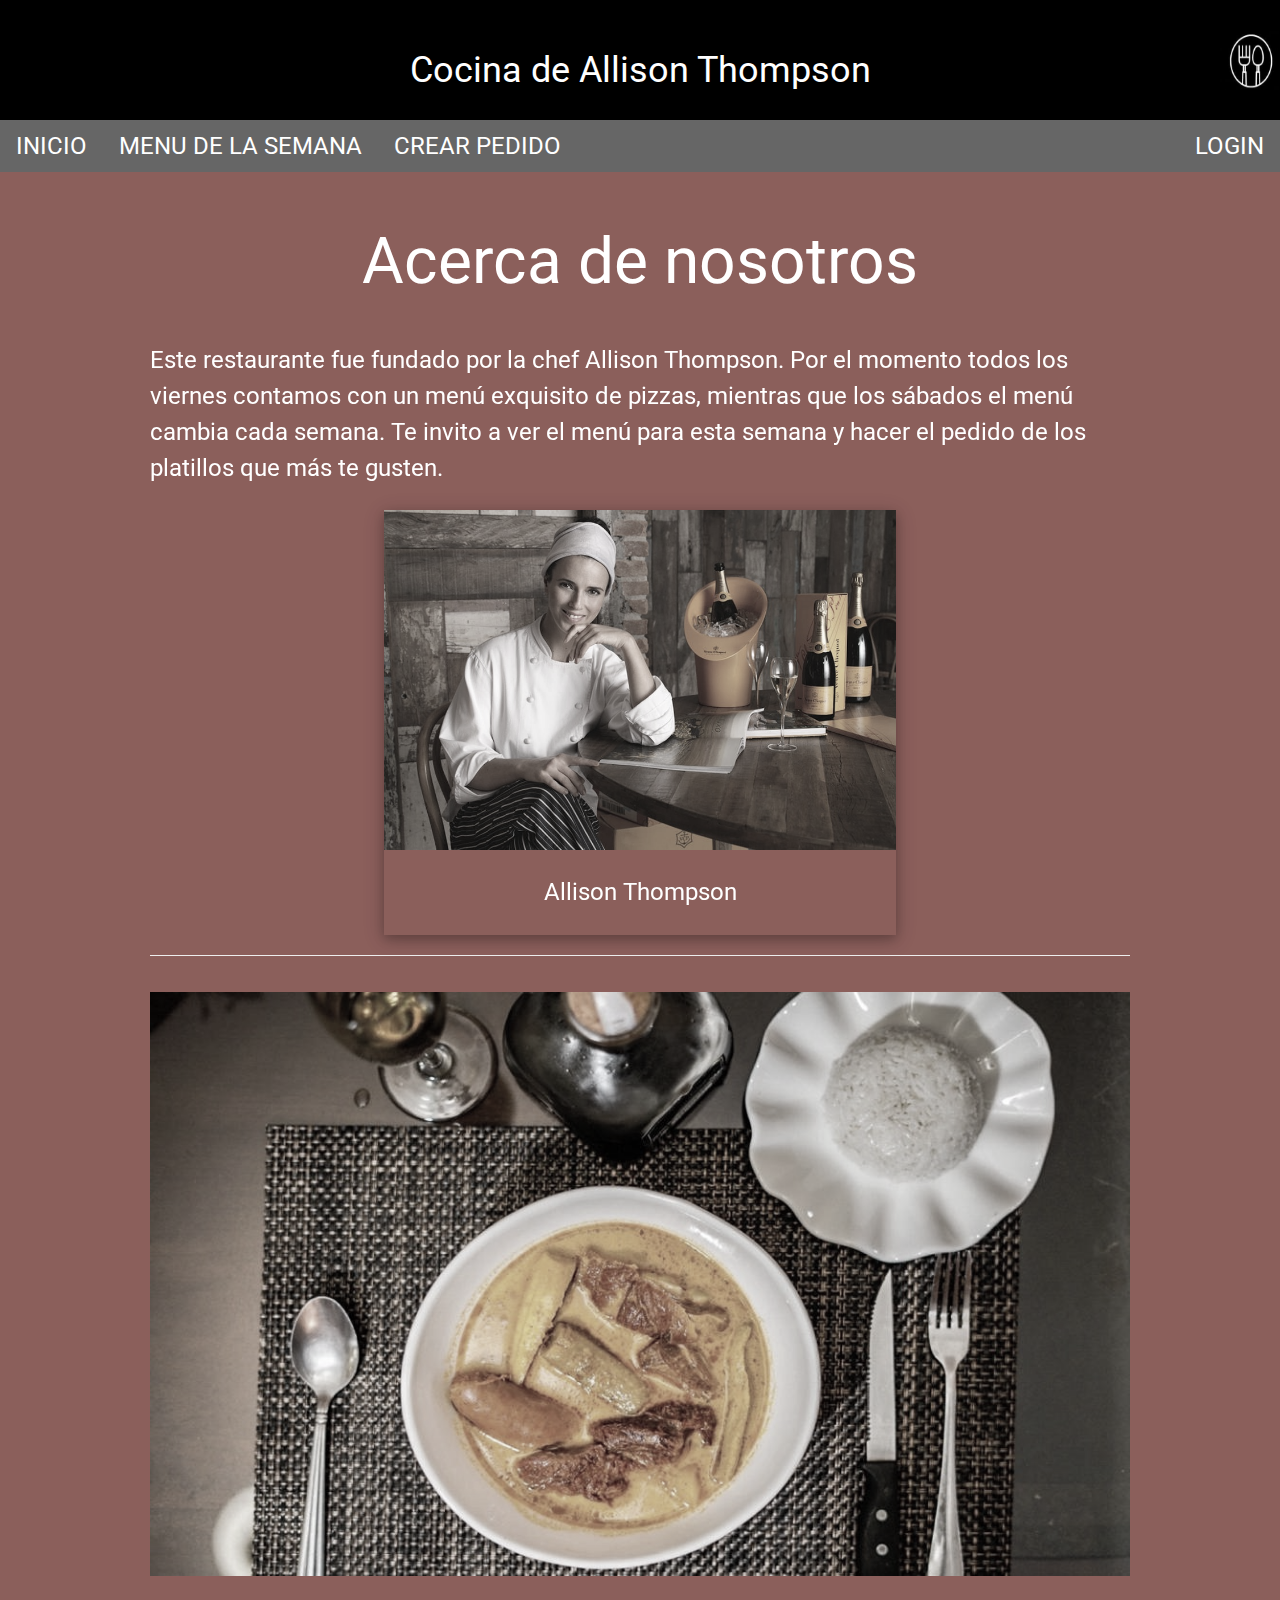
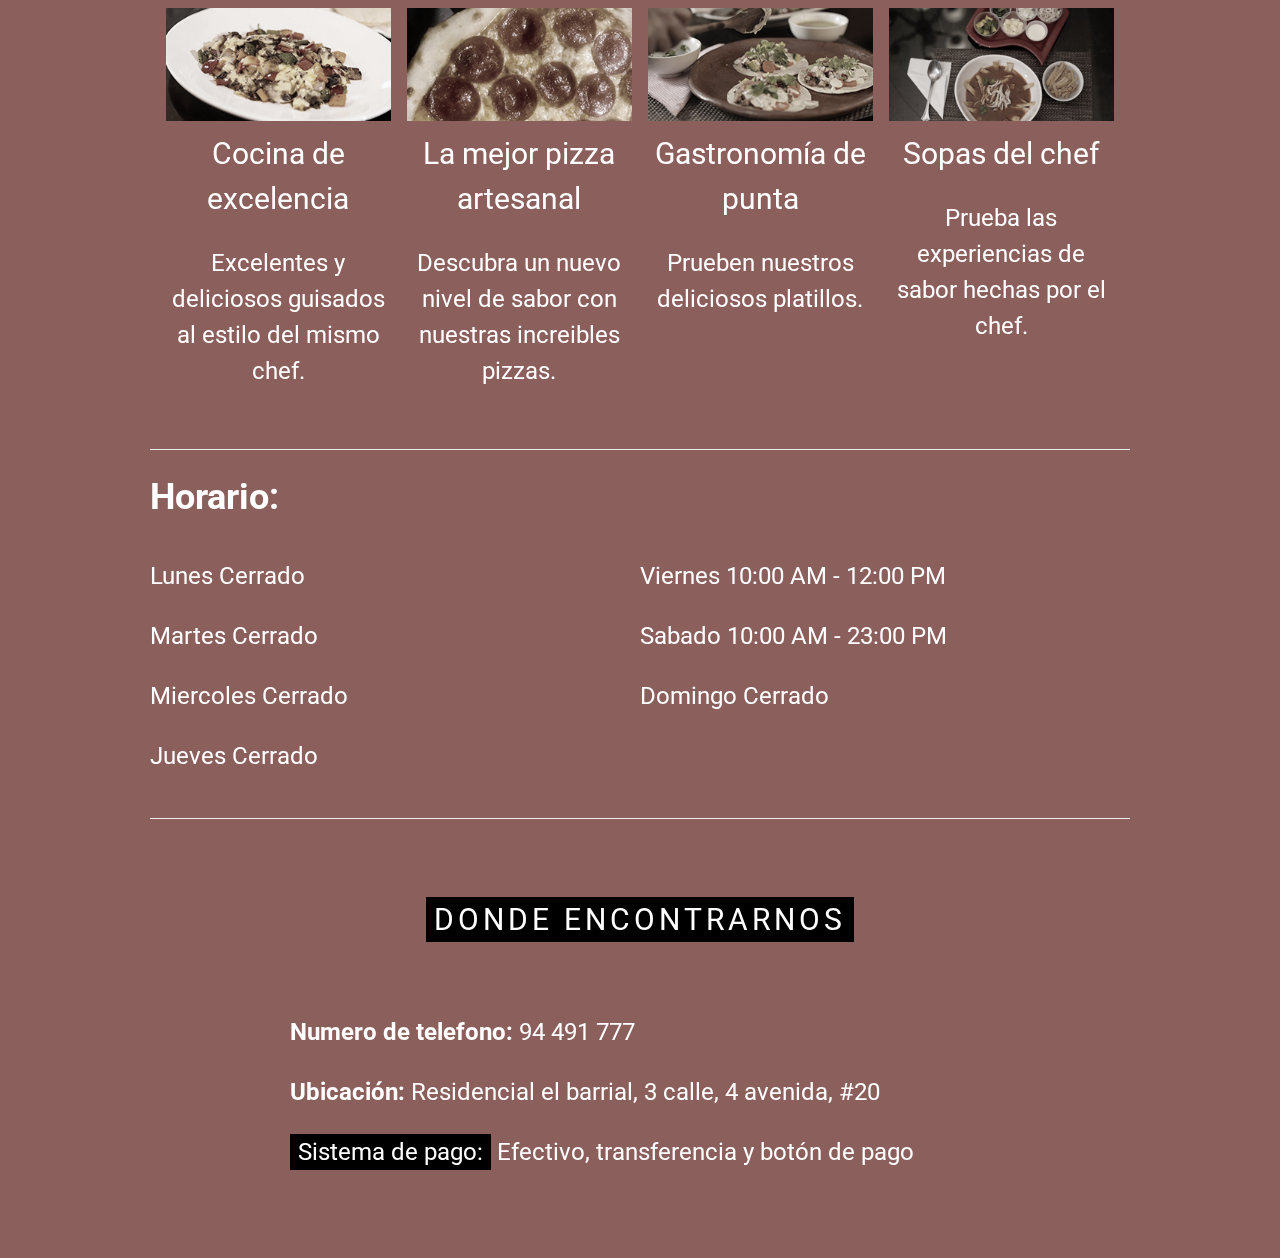
<file: index.html>
<html lang="es">
<head>
    <meta charset="UTF-8">
    <meta name="viewport" content="width=device-width, initial-scale=1">
    <style>
        @import url('https://fonts.googleapis.com/css2?family=Roboto:wght@100&display=swap');
    </style>
    <link rel="stylesheet" href="styles/style.css">
    <link rel="stylesheet" href="styles/general.css">
    <title>Inicio</title>
</head>
<body>
    <header class="w3-display-container w3-black w3-teal w3-responsive" style="height: 120px;">
        <h1 class="w3-display-middle">Cocina de Allison Thompson</h1>
        <img class="w3-display-right" src="img/logo.png" alt="logo" width="60" height="60">
    </header>
    <nav class="w3-bar w3-xlarge w3-black w3-opacity w3-hover-opacity-off w3-top" id="myNavbar">
        <a href="index.html" class="w3-bar-item w3-button w3-mobile">INICIO</a>
        <a href="menu_semana.html" class="w3-bar-item w3-button w3-mobile">MENU DE LA SEMANA</a>
        <a href="crear_pedido.html" class="w3-bar-item w3-button w3-mobile">CREAR PEDIDO</a>
        <a href="php/login.php" class="w3-bar-item w3-button w3-mobile w3-right">LOGIN</a>
    </nav>
    <main>
        <div class="w3-container w3-padding-32 w3-red w3-grayscale w3-xlarge" id="about">
            <div class="w3-content">
                <h1 class="w3-center w3-jumbo w3-animate-opacity" style="margin-bottom:32px">Acerca de nosotros</h1>
                <p class="w3-animate-opacity">Este restaurante fue fundado por la chef Allison Thompson. 
                    Por el momento todos los viernes contamos con un menú exquisito de pizzas, 
                    mientras que los sábados el menú cambia cada semana. Te invito a ver el menú para esta semana y hacer el pedido 
                    de los platillos que más te gusten.</p>
                    <div class="card w3-animate-opacity" style="width: 100%;">
                        <div class="w3-card-4" style="width: 40vw; left: 50%; transform: translateX(-50%); position: relative;">
                            <img src="img/chef.jpg" style="width: 40vw;" alt="Alps">
                            <div class="w3-container w3-center">
                                <p>Allison Thompson</p>
                            </div>
                        </div> 
                    </div>
                <hr>
                <img src="img/PlatilloInicio.jpg" style="width:100%" class="w3-margin-top w3-margin-bottom w3-animate-opacity" alt="Restaurant">
                
                <div class="w3-row-padding w3-padding-16 w3-center w3-animate-opacity" id="food">
                    <div class="w3-quarter">
                      <img src="img/Comida1.jpg" alt="Sandwich" style="width:100%">
                      <h2>Cocina de excelencia</h2>
                      <p>Excelentes y deliciosos guisados al estilo del mismo chef.</p>
                    </div>
                    <div class="w3-quarter">
                      <img src="img/Comida2.jpg" alt="Steak" style="width:100%">
                      <h2>La mejor pizza artesanal</h2>
                      <p>Descubra un nuevo nivel de sabor con nuestras increibles pizzas.</p>
                    </div>
                    <div class="w3-quarter">
                      <img src="img/Comida3.jpg" alt="Cherries" style="width:100%">
                      <h2>Gastronomía de punta</h2>
                      <p>Prueben nuestros deliciosos platillos.</p>
                    </div>
                    <div class="w3-quarter">
                      <img src="img/Comida4.jpg" alt="Pasta and Wine" style="width:100%">
                      <h2>Sopas del chef</h2>
                      <p>Prueba las experiencias de sabor hechas por el chef.</p>
                    </div>
                </div>

                <hr>
                
                <h1><b>Horario:</b></h1>
                <div class="w3-row">
                    <div class="w3-col s6">
                    <p>Lunes Cerrado</p>
                    <p>Martes Cerrado</p>
                    <p>Miercoles Cerrado</p>
                    <p>Jueves Cerrado</p>
                    </div>
                    <div class="w3-col s6">
                    <p>Viernes 10:00 AM - 12:00 PM</p>
                    <p>Sabado 10:00 AM - 23:00 PM</p>
                    <p>Domingo Cerrado</p>
                    </div>
                </div>
                
                <hr>

                <!-- Contact/Area Container -->
                <div class="w3-container" id="where" style="padding-bottom:32px;">
                    <div class="w3-content" style="max-width:700px">
                    <h2 class="w3-center w3-padding-48"><span class="w3-tag w3-wide">DONDE ENCONTRARNOS</span></h2>
                    <p><strong>Numero de telefono:</strong> 94 491 777</p>
                    <p><strong>Ubicación:</strong> Residencial el barrial, 3 calle, 4 avenida, #20</p>
                    <p><span class="w3-tag">Sistema de pago:</span> Efectivo, transferencia y botón de pago</p>
                    </div>
                </div>

            </div>
        </div>
    </main>
    <footer class="w3-container w3-teal w3-black w3-center">
        <a href="https://www.facebook.com/La-Cocina-de-Allison-Thompson-102969278285943" class="fa fa-facebook w3-xxxlarge w3-padding-16"></a>
    </footer>
</body>
</html>
</file>
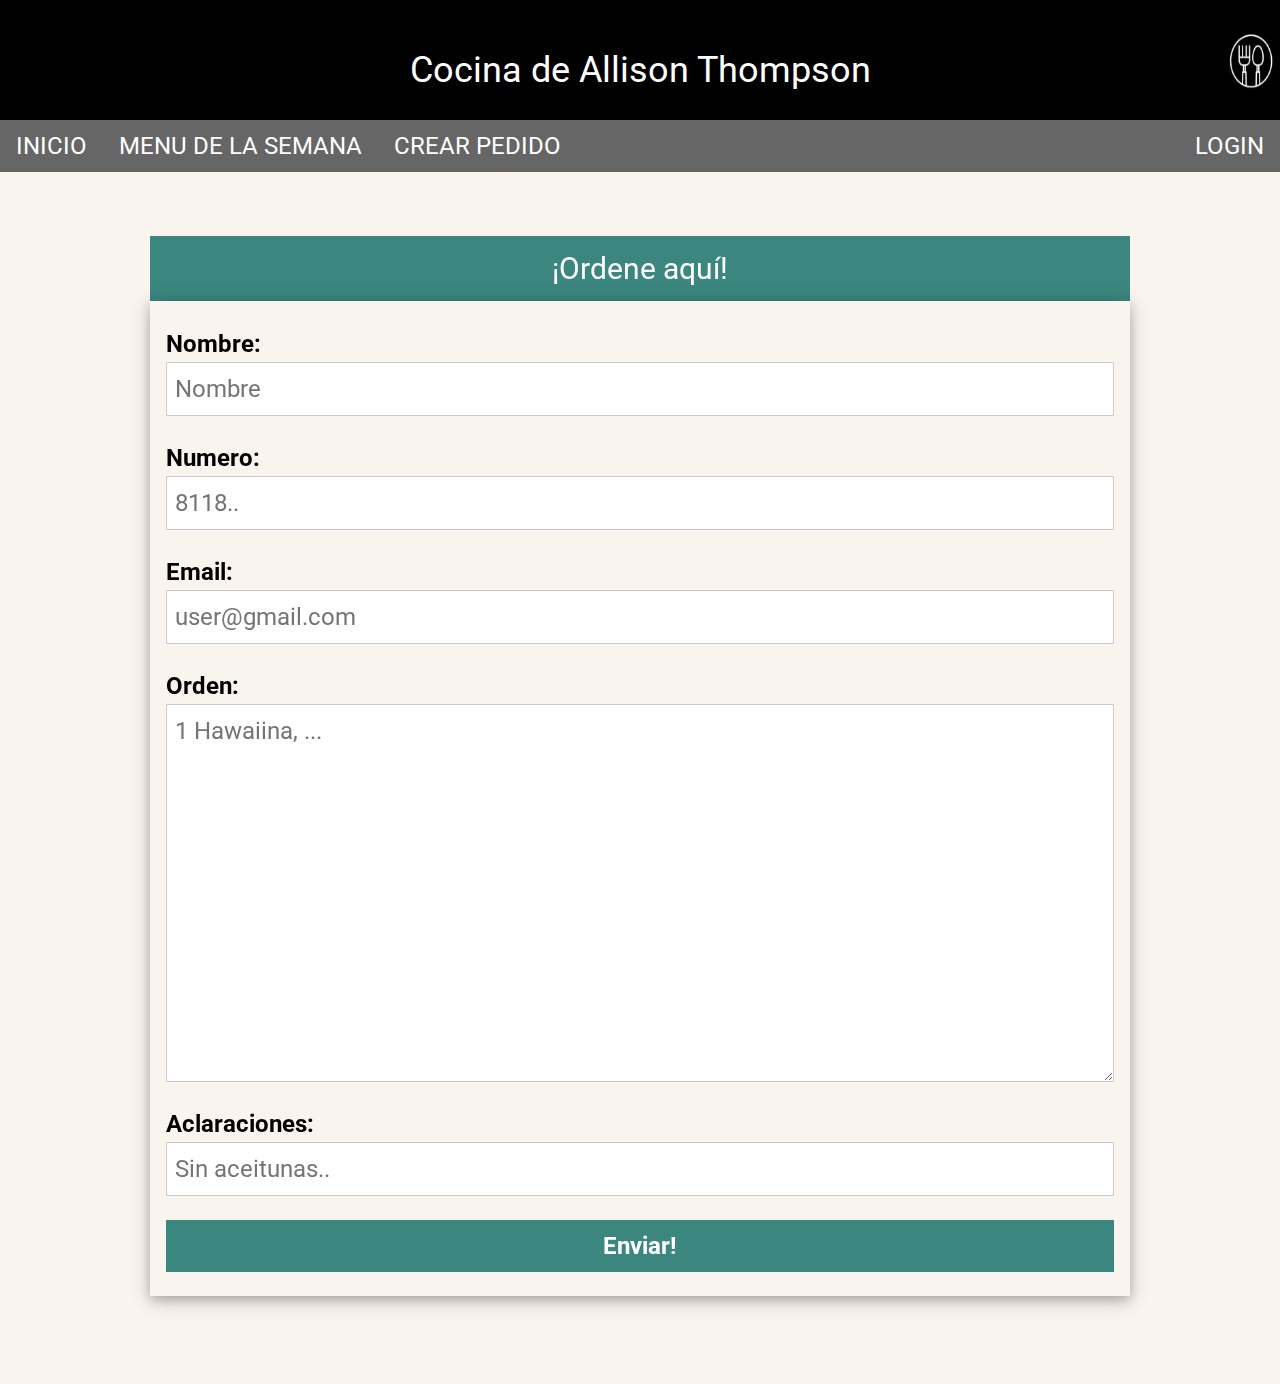
<file: crear_pedido.html>
<html lang="es">
<head>
    <meta charset="UTF-8">
    <meta name="viewport" content="width=device-width, initial-scale=1">
    <style>
        @import url('https://fonts.googleapis.com/css2?family=Roboto:wght@100&display=swap');
    </style>
    <link rel="stylesheet" href="styles/style.css">
    <link rel="stylesheet" href="styles/general.css">
    <script src="https://ajax.googleapis.com/ajax/libs/jquery/3.5.1/jquery.min.js"></script>
    <script src="javascript/CrearPedido.js"></script>
    <title>Crear Pedido</title>
</head>
<body>
    <header class="w3-display-container w3-black w3-teal w3-responsive" style="height: 120px;">
        <h1 class="w3-display-middle">Cocina de Allison Thompson</h1>
        <img class="w3-display-right" src="img/logo.png" alt="logo" width="60" height="60">
    </header>
    <nav class="w3-bar w3-xlarge w3-black w3-opacity w3-hover-opacity-off w3-top" id="myNavbar">
        <a href="index.html" class="w3-bar-item w3-button w3-mobile">INICIO</a>
        <a href="menu_semana.html" class="w3-bar-item w3-button w3-mobile">MENU DE LA SEMANA</a>
        <a href="crear_pedido.html" class="w3-bar-item w3-button w3-mobile">CREAR PEDIDO</a>
        <a href="php/login.php" class="w3-bar-item w3-button w3-mobile w3-right">LOGIN</a>
    </nav>
    <main>
        <div class="w3-container w3-padding-64 w3-sand w3-grayscale-min w3-xlarge">
        <div class="w3-content">
            <div class="w3-container w3-teal w3-center" >
                <h2>¡Ordene aquí!</h2>
            </div>
            <form name="crearPedido" id="crearPedido" class="w3-container w3-card-4">
                <p>
                    <label for="Nombre"> <strong>Nombre:</strong> </label>
                    <input class="w3-input w3-border" type="text" id="Nombre" placeholder="Nombre" required name="Nombre">
                </p>
                <p>
                    <label for="Numero"> <strong>Numero:</strong> </label>
                    <input class="w3-input w3-border" type="number" id="Numero" placeholder="8118.." required name="Numero">
                </p>
                <p>
                    <label for="Email"> <strong>Email:</strong> </label>
                    <input class="w3-input w3-border" type="email" id="Email" placeholder="user@gmail.com" required name="Email">
                </p>
                <p>
                    <label for="Orden"> <strong>Orden:</strong> </label>
                    <textarea class="w3-input w3-border" name="Orden" id="Orden" placeholder="1 Hawaiina, ..." required cols="30" rows="10"></textarea>
                </p>
                <p>
                    <label for="Aclaraciones"> <strong>Aclaraciones:</strong> </label>
                    <input class="w3-input w3-border " type="text" id="Aclaraciones" placeholder="Sin aceitunas.." required name="Aclaraciones">
                </p>

                <p>
                    <button type="button" id="boton" class="w3-btn w3-padding w3-teal w3-block"> <strong>Enviar!</strong></button>
                </p>
            </form>
        </div>
        </div>
    </main>
    <footer class="w3-container w3-teal w3-black w3-center">
        <a href="https://www.facebook.com/La-Cocina-de-Allison-Thompson-102969278285943" class="fa fa-facebook w3-xxxlarge w3-padding-16"></a>
    </footer>
</body>
</html>
</file>
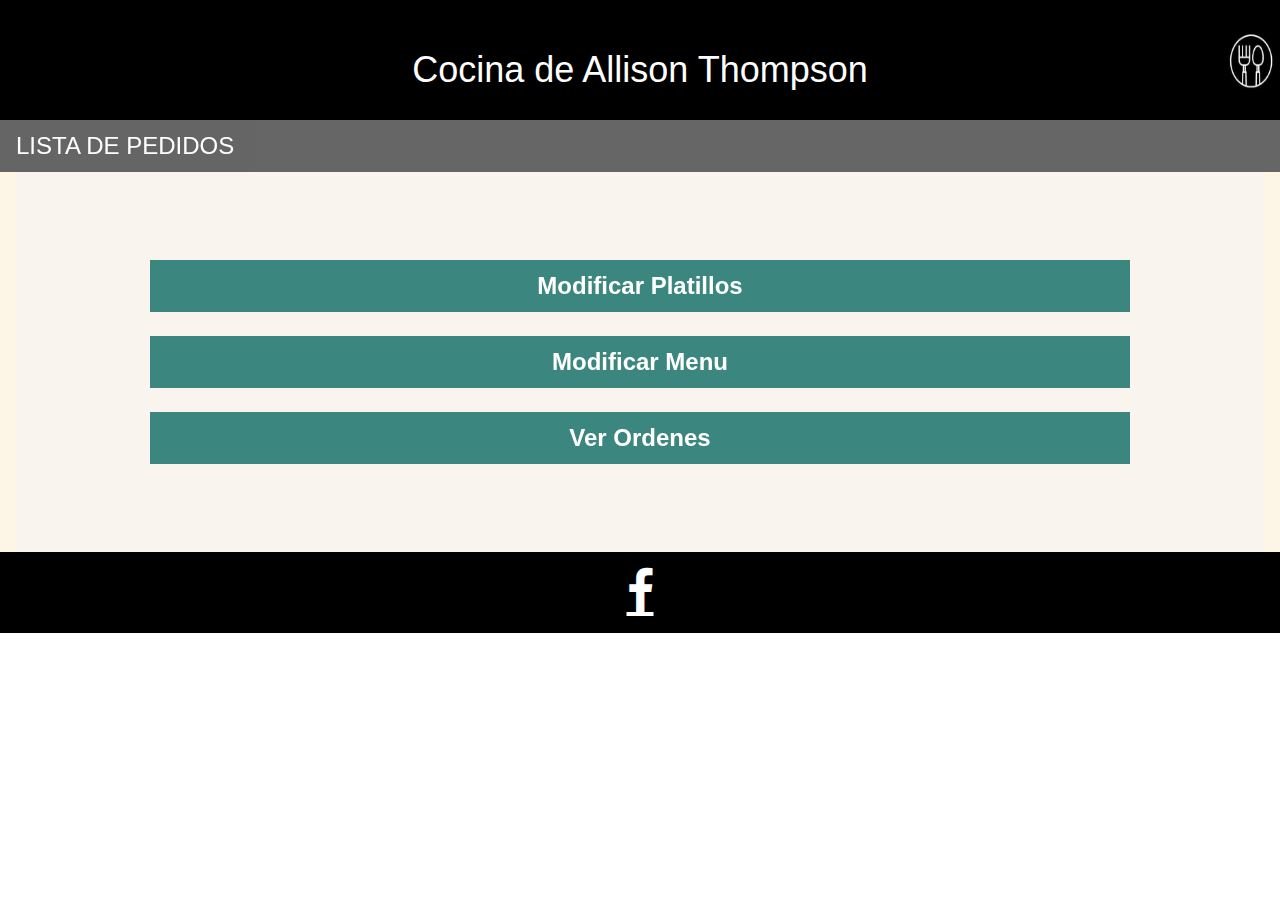
<file: portal-home.html>
<html lang="es">
<head>
    <meta charset="UTF-8">
    <meta name="viewport" content="width=device-width, initial-scale=1">
    <link rel="stylesheet" href="https://cdnjs.cloudflare.com/ajax/libs/font-awesome/4.7.0/css/font-awesome.min.css">
    <link rel="stylesheet" href="https://fonts.googleapis.com/css?family=Amatic+SC">
    <link rel="stylesheet" href="styles/style.css">
    <link rel="stylesheet" href="styles/general.css">
    <link rel="stylesheet" href="styles/menu.css">
    <script src="https://ajax.googleapis.com/ajax/libs/jquery/3.5.1/jquery.min.js"></script>
    <title>Portal: Menu de la Semana</title>
</head>
<body>
    <header class="w3-display-container w3-black w3-teal w3-responsive" style="height: 120px;">
        <h1 class="w3-display-middle">Cocina de Allison Thompson</h1>
        <img class="w3-display-right" src="img/logo.png" alt="logo" width="60" height="60">
    </header>
    <nav class="w3-bar w3-xlarge w3-black w3-opacity w3-hover-opacity-off w3-top" id="myNavbar">
        <a href="lista_pedidos.html" class="w3-bar-item w3-button w3-mobile">LISTA DE PEDIDOS</a>
    </nav>
    <main class="w3-container w3-sand">
        <div class="w3-container w3-padding-64 w3-sand w3-grayscale-min w3-xlarge">
            <div class="w3-content">
                <p><a class="w3-btn w3-padding w3-teal w3-block" href="modificar_platillos.php"> <strong>Modificar Platillos</strong></a></p>
                <p><a class="w3-btn w3-padding w3-teal w3-block"> <strong>Modificar Menu</strong></a></p>
                <p><a class="w3-btn w3-padding w3-teal w3-block" href="lista_pedidos.html"> <strong>Ver Ordenes</strong></a></p>
            </div>
        </div>
    </main>
    <footer class="w3-container w3-teal w3-black w3-center">
        <a href="https://www.facebook.com/La-Cocina-de-Allison-Thompson-102969278285943" class="fa fa-facebook w3-xxxlarge w3-padding-16"></a>
    </footer>
</body>
</html>
</file>
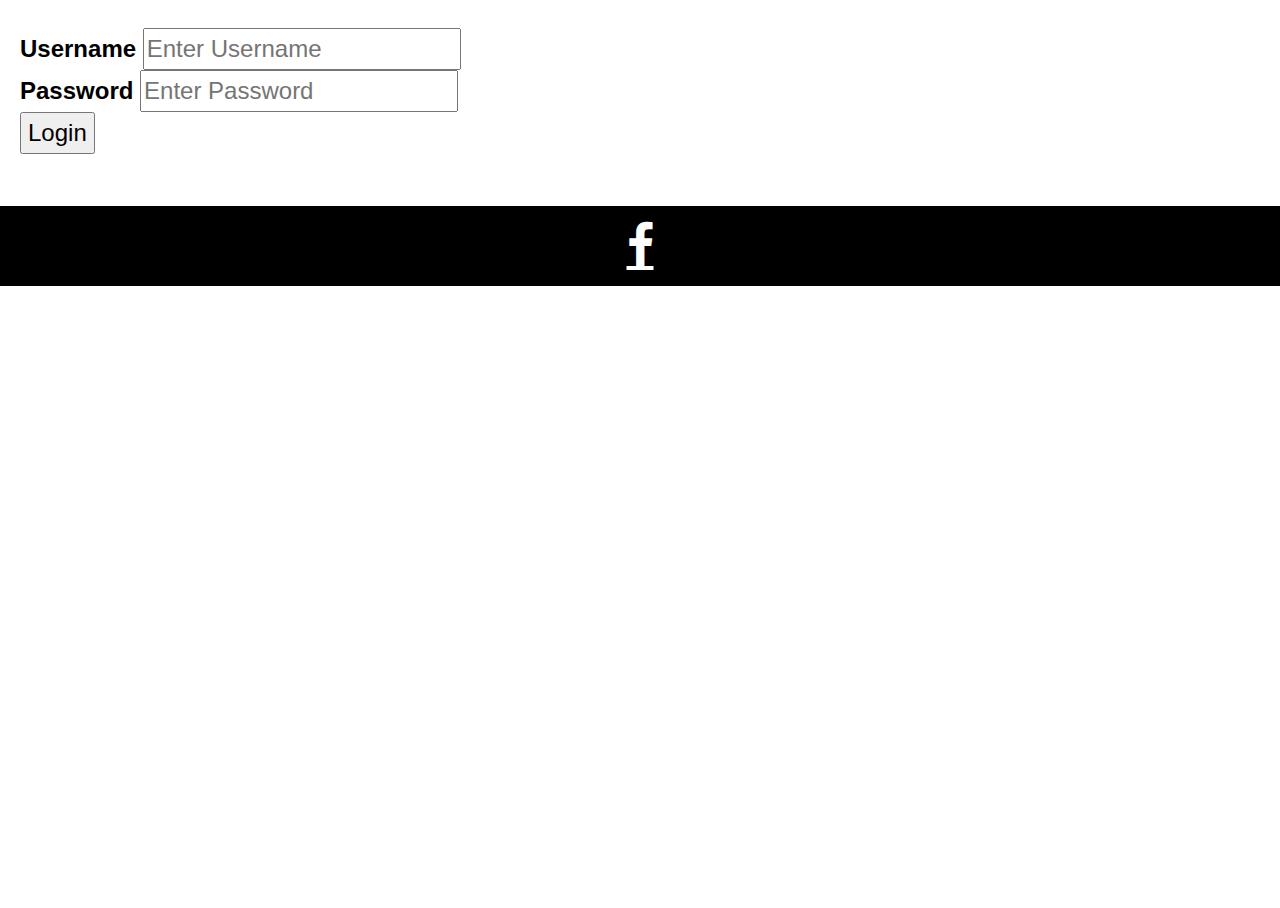
<file: portal.html>
<html lang="es">
<head>
    <meta charset="UTF-8">
    <meta name="viewport" content="width=device-width, initial-scale=1">
    <link rel="stylesheet" href="https://cdnjs.cloudflare.com/ajax/libs/font-awesome/4.7.0/css/font-awesome.min.css">
    <link rel="stylesheet" href="https://fonts.googleapis.com/css?family=Amatic+SC">
    <link rel="stylesheet" href="styles/style.css">
    <link rel="stylesheet" href="styles/general.css">
    <script src="javascript/ListaPedidos.js"></script>
    <title>Lista de Pedidos</title>
</head>
<body>
    <main>
        <div class="login-form">
            <form action="portal-home.html" method="post">
                <div class="container">
                <label for="uname"><b>Username</b></label>
                <input type="text" placeholder="Enter Username" name="uname" required>
                <br>
                <label for="psw"><b>Password</b></label>
                <input type="password" placeholder="Enter Password" name="psw" required>
                <br>
                <button type="submit">Login</button>
                </div>
            </form> 
        </div>
    </main>
    <footer class="w3-container w3-teal w3-black w3-center">
        <a href="https://www.facebook.com/La-Cocina-de-Allison-Thompson-102969278285943" class="fa fa-facebook w3-xxxlarge w3-padding-16"></a>
    </footer>
</body>
</html>
</file>
<file: styles/general.css>
body, html {
    height: 100%;
}

body,h1,h2,h3,h4,h5,h6 {
    font-family: 'Roboto', sans-serif;
}

#myNavbar {
    position: -webkit-sticky;
    position: sticky;
}

.login-form {
    width: 100%;
    padding: 20px;
    margin: 8px 0;
    box-sizing: border-box;
    font-size: 24px
}

.boton_crear {
   background-color : #31B0D5;
   color: white;
   padding: 10px 20px;
   border-radius: 4px;
   border-color: #46b8da;
 }
  
#boton_crear {
position: fixed;
bottom: -4px;
right: 10px;
font-family: 'Roboto', sans-serif;
font-size: 16px
}

/* The popup form - hidden by default */
.form-popup {
display: none;
position: fixed;
bottom: 0;
right: 15px;
border: 3px solid #f1f1f1;
z-index: 9;
}
  
/* Add styles to the form container */
.form-container {
max-width: 300px;
padding: 10px;
background-color: white;

font-family: 'Roboto', sans-serif;
font-size: 12px
}

/* Full-width input fields */
.form-container input[type=text], .form-container input[type=password] {
width: 100%;
padding: 15px;
margin: 5px 0 22px 0;
border: none;
background: #f1f1f1;
}

/* When the inputs get focus, do something */
.form-container input[type=text]:focus, .form-container input[type=password]:focus {
background-color: #ddd;
outline: none;
}

/* Set a style for the submit/login button */
.form-container .btn {
background-color: #04AA6D;
color: white;
padding: 16px 20px;
border: none;
cursor: pointer;
width: 100%;
margin-bottom:10px;
opacity: 0.8;
}

/* Add a red background color to the cancel button */
.form-container .cancel {
background-color: red;
}

/* Add some hover effects to buttons */
.form-container .btn:hover, .open-button:hover {
opacity: 1;
}
</file>
<file: styles/menu.css>
.menu {
    display: none;
}
</file>
<file: styles/style.css>
/* W3.CSS 4.15 December 2020 by Jan Egil and Borge Refsnes */
html{
    box-sizing:border-box
}*,*:before,*:after{box-sizing:inherit}

/* Extract from normalize.css by Nicolas Gallagher and Jonathan Neal git.io/normalize */
html{
    -ms-text-size-adjust:100%;
    -webkit-text-size-adjust:100%
}
body{
    margin:0
}
article,aside,details,figcaption,figure,footer,header,main,menu,nav,section{
    display:block
}
summary{
    display:list-item
}
audio,canvas,progress,video{
    display:inline-block
}
progress{
    vertical-align:baseline
}

audio:not([controls]){
    display:none;
    height:0}[hidden],template{
        display:none
    }
a{
    background-color:transparent
}
a:active,a:hover{
    outline-width:0
}
abbr[title]{border-bottom:none;text-decoration:underline;text-decoration:underline dotted}
b,strong{font-weight:bolder}dfn{font-style:italic}mark{background:#ff0;color:#000}
small{font-size:80%}sub,sup{font-size:75%;line-height:0;position:relative;vertical-align:baseline}
sub{bottom:-0.25em}sup{top:-0.5em}figure{margin:1em 40px}img{border-style:none}
code,kbd,pre,samp{font-family:monospace,monospace;font-size:1em}hr{box-sizing:content-box;height:0;overflow:visible}
button,input,select,textarea,optgroup{font:inherit;margin:0}optgroup{font-weight:bold}
button,input{overflow:visible}button,select{text-transform:none}
button,[type=button],[type=reset],[type=submit]{-webkit-appearance:button}
button::-moz-focus-inner,[type=button]::-moz-focus-inner,[type=reset]::-moz-focus-inner,[type=submit]::-moz-focus-inner{border-style:none;padding:0}
button:-moz-focusring,[type=button]:-moz-focusring,[type=reset]:-moz-focusring,[type=submit]:-moz-focusring{outline:1px dotted ButtonText}
fieldset{border:1px solid #c0c0c0;margin:0 2px;padding:.35em .625em .75em}
legend{color:inherit;display:table;max-width:100%;padding:0;white-space:normal}textarea{overflow:auto}
[type=checkbox],[type=radio]{padding:0}
[type=number]::-webkit-inner-spin-button,[type=number]::-webkit-outer-spin-button{height:auto}
[type=search]{-webkit-appearance:textfield;outline-offset:-2px}
[type=search]::-webkit-search-decoration{-webkit-appearance:none}
::-webkit-file-upload-button{-webkit-appearance:button;font:inherit}
/* End extract */
html,body{font-family:Verdana,sans-serif;font-size:15px;line-height:1.5}html{overflow-x:hidden}
h1{font-size:36px}h2{font-size:30px}h3{font-size:24px}h4{font-size:20px}h5{font-size:18px}h6{font-size:16px}
.w3-serif{font-family:serif}.w3-sans-serif{font-family:sans-serif}.w3-cursive{font-family:cursive}.w3-monospace{font-family:monospace}
h1,h2,h3,h4,h5,h6{font-family:"Segoe UI",Arial,sans-serif;font-weight:400;margin:10px 0}.w3-wide{letter-spacing:4px}
hr{border:0;border-top:1px solid #eee;margin:20px 0}
.w3-image{max-width:100%;height:auto}img{vertical-align:middle}a{color:inherit}
.w3-table,.w3-table-all{border-collapse:collapse;border-spacing:0;width:100%;display:table}.w3-table-all{border:1px solid #ccc}
.w3-bordered tr,.w3-table-all tr{border-bottom:1px solid #ddd}.w3-striped tbody tr:nth-child(even){background-color:#f1f1f1}
.w3-table-all tr:nth-child(odd){background-color:#fff}.w3-table-all tr:nth-child(even){background-color:#f1f1f1}
.w3-hoverable tbody tr:hover,.w3-ul.w3-hoverable li:hover{background-color:#ccc}.w3-centered tr th,.w3-centered tr td{text-align:center}
.w3-table td,.w3-table th,.w3-table-all td,.w3-table-all th{padding:8px 8px;display:table-cell;text-align:left;vertical-align:top}
.w3-table th:first-child,.w3-table td:first-child,.w3-table-all th:first-child,.w3-table-all td:first-child{padding-left:16px}
.w3-btn,.w3-button{border:none;display:inline-block;padding:8px 16px;vertical-align:middle;overflow:hidden;text-decoration:none;color:inherit;background-color:inherit;text-align:center;cursor:pointer;white-space:nowrap}
.w3-btn:hover{box-shadow:0 8px 16px 0 rgba(0,0,0,0.2),0 6px 20px 0 rgba(0,0,0,0.19)}
.w3-btn,.w3-button{-webkit-touch-callout:none;-webkit-user-select:none;-khtml-user-select:none;-moz-user-select:none;-ms-user-select:none;user-select:none}   
.w3-disabled,.w3-btn:disabled,.w3-button:disabled{cursor:not-allowed;opacity:0.3}.w3-disabled *,:disabled *{pointer-events:none}
.w3-btn.w3-disabled:hover,.w3-btn:disabled:hover{box-shadow:none}
.w3-badge,.w3-tag{background-color:#000;color:#fff;display:inline-block;padding-left:8px;padding-right:8px;text-align:center}.w3-badge{border-radius:50%}
.w3-ul{list-style-type:none;padding:0;margin:0}.w3-ul li{padding:8px 16px;border-bottom:1px solid #ddd}.w3-ul li:last-child{border-bottom:none}
.w3-tooltip,.w3-display-container{position:relative}.w3-tooltip .w3-text{display:none}.w3-tooltip:hover .w3-text{display:inline-block}
.w3-ripple:active{opacity:0.5}.w3-ripple{transition:opacity 0s}
.w3-input{padding:8px;display:block;border:none;border-bottom:1px solid #ccc;width:100%}
.w3-select{padding:9px 0;width:100%;border:none;border-bottom:1px solid #ccc}
.w3-dropdown-click,.w3-dropdown-hover{position:relative;display:inline-block;cursor:pointer}
.w3-dropdown-hover:hover .w3-dropdown-content{display:block}
.w3-dropdown-hover:first-child,.w3-dropdown-click:hover{background-color:#ccc;color:#000}
.w3-dropdown-hover:hover > .w3-button:first-child,.w3-dropdown-click:hover > .w3-button:first-child{background-color:#ccc;color:#000}
.w3-dropdown-content{cursor:auto;color:#000;background-color:#fff;display:none;position:absolute;min-width:160px;margin:0;padding:0;z-index:1}
.w3-check,.w3-radio{width:24px;height:24px;position:relative;top:6px}
.w3-sidebar{height:100%;width:200px;background-color:#fff;position:fixed!important;z-index:1;overflow:auto}
.w3-bar-block .w3-dropdown-hover,.w3-bar-block .w3-dropdown-click{width:100%}
.w3-bar-block .w3-dropdown-hover .w3-dropdown-content,.w3-bar-block .w3-dropdown-click .w3-dropdown-content{min-width:100%}
.w3-bar-block .w3-dropdown-hover .w3-button,.w3-bar-block .w3-dropdown-click .w3-button{width:100%;text-align:left;padding:8px 16px}
.w3-main,#main{transition:margin-left .4s}
.w3-modal{z-index:3;display:none;padding-top:100px;position:fixed;left:0;top:0;width:100%;height:100%;overflow:auto;background-color:rgb(0,0,0);background-color:rgba(0,0,0,0.4)}
.w3-modal-content{margin:auto;background-color:#fff;position:relative;padding:0;outline:0;width:600px}
.w3-bar{width:100%;overflow:hidden}.w3-center .w3-bar{display:inline-block;width:auto}
.w3-bar .w3-bar-item{padding:8px 16px;float:left;width:auto;border:none;display:block;outline:0}
.w3-bar .w3-dropdown-hover,.w3-bar .w3-dropdown-click{position:static;float:left}
.w3-bar .w3-button{white-space:normal}
.w3-bar-block .w3-bar-item{width:100%;display:block;padding:8px 16px;text-align:left;border:none;white-space:normal;float:none;outline:0}
.w3-bar-block.w3-center .w3-bar-item{text-align:center}.w3-block{display:block;width:100%}
.w3-responsive{display:block;overflow-x:auto}
.w3-container:after,.w3-container:before,.w3-panel:after,.w3-panel:before,.w3-row:after,.w3-row:before,.w3-row-padding:after,.w3-row-padding:before,
.w3-cell-row:before,.w3-cell-row:after,.w3-clear:after,.w3-clear:before,.w3-bar:before,.w3-bar:after{content:"";display:table;clear:both}
.w3-col,.w3-half,.w3-third,.w3-twothird,.w3-threequarter,.w3-quarter{float:left;width:100%}
.w3-col.s1{width:8.33333%}.w3-col.s2{width:16.66666%}.w3-col.s3{width:24.99999%}.w3-col.s4{width:33.33333%}
.w3-col.s5{width:41.66666%}.w3-col.s6{width:49.99999%}.w3-col.s7{width:58.33333%}.w3-col.s8{width:66.66666%}
.w3-col.s9{width:74.99999%}.w3-col.s10{width:83.33333%}.w3-col.s11{width:91.66666%}.w3-col.s12{width:99.99999%}
@media (min-width:601px){.w3-col.m1{width:8.33333%}.w3-col.m2{width:16.66666%}.w3-col.m3,.w3-quarter{width:24.99999%}.w3-col.m4,.w3-third{width:33.33333%}
.w3-col.m5{width:41.66666%}.w3-col.m6,.w3-half{width:49.99999%}.w3-col.m7{width:58.33333%}.w3-col.m8,.w3-twothird{width:66.66666%}
.w3-col.m9,.w3-threequarter{width:74.99999%}.w3-col.m10{width:83.33333%}.w3-col.m11{width:91.66666%}.w3-col.m12{width:99.99999%}}
@media (min-width:993px){.w3-col.l1{width:8.33333%}.w3-col.l2{width:16.66666%}.w3-col.l3{width:24.99999%}.w3-col.l4{width:33.33333%}
.w3-col.l5{width:41.66666%}.w3-col.l6{width:49.99999%}.w3-col.l7{width:58.33333%}.w3-col.l8{width:66.66666%}
.w3-col.l9{width:74.99999%}.w3-col.l10{width:83.33333%}.w3-col.l11{width:91.66666%}.w3-col.l12{width:99.99999%}}
.w3-rest{overflow:hidden}.w3-stretch{margin-left:-16px;margin-right:-16px}
.w3-content,.w3-auto{margin-left:auto;margin-right:auto}.w3-content{max-width:980px}.w3-auto{max-width:1140px}
.w3-cell-row{display:table;width:100%}.w3-cell{display:table-cell}
.w3-cell-top{vertical-align:top}.w3-cell-middle{vertical-align:middle}.w3-cell-bottom{vertical-align:bottom}
.w3-hide{display:none!important}.w3-show-block,.w3-show{display:block!important}.w3-show-inline-block{display:inline-block!important}
@media (max-width:1205px){.w3-auto{max-width:95%}}
@media (max-width:600px){.w3-modal-content{margin:0 10px;width:auto!important}.w3-modal{padding-top:30px}
.w3-dropdown-hover.w3-mobile .w3-dropdown-content,.w3-dropdown-click.w3-mobile .w3-dropdown-content{position:relative}	
.w3-hide-small{display:none!important}.w3-mobile{display:block;width:100%!important}.w3-bar-item.w3-mobile,.w3-dropdown-hover.w3-mobile,.w3-dropdown-click.w3-mobile{text-align:center}
.w3-dropdown-hover.w3-mobile,.w3-dropdown-hover.w3-mobile .w3-btn,.w3-dropdown-hover.w3-mobile .w3-button,.w3-dropdown-click.w3-mobile,.w3-dropdown-click.w3-mobile .w3-btn,.w3-dropdown-click.w3-mobile .w3-button{width:100%}}
@media (max-width:768px){.w3-modal-content{width:500px}.w3-modal{padding-top:50px}}
@media (min-width:993px){.w3-modal-content{width:900px}.w3-hide-large{display:none!important}.w3-sidebar.w3-collapse{display:block!important}}
@media (max-width:992px) and (min-width:601px){.w3-hide-medium{display:none!important}}
@media (max-width:992px){.w3-sidebar.w3-collapse{display:none}.w3-main{margin-left:0!important;margin-right:0!important}.w3-auto{max-width:100%}}
.w3-top,.w3-bottom{position:fixed;width:100%;z-index:1}.w3-top{top:0}.w3-bottom{bottom:0}
.w3-overlay{position:fixed;display:none;width:100%;height:100%;top:0;left:0;right:0;bottom:0;background-color:rgba(0,0,0,0.5);z-index:2}
.w3-display-topleft{position:absolute;left:0;top:0}.w3-display-topright{position:absolute;right:0;top:0}
.w3-display-bottomleft{position:absolute;left:0;bottom:0}.w3-display-bottomright{position:absolute;right:0;bottom:0}
.w3-display-middle{position:absolute;top:50%;left:50%;transform:translate(-50%,-50%);-ms-transform:translate(-50%,-50%)}
.w3-display-left{position:absolute;top:50%;left:0%;transform:translate(0%,-50%);-ms-transform:translate(-0%,-50%)}
.w3-display-right{position:absolute;top:50%;right:0%;transform:translate(0%,-50%);-ms-transform:translate(0%,-50%)}
.w3-display-topmiddle{position:absolute;left:50%;top:0;transform:translate(-50%,0%);-ms-transform:translate(-50%,0%)}
.w3-display-bottommiddle{position:absolute;left:50%;bottom:0;transform:translate(-50%,0%);-ms-transform:translate(-50%,0%)}
.w3-display-container:hover .w3-display-hover{display:block}.w3-display-container:hover span.w3-display-hover{display:inline-block}.w3-display-hover{display:none}
.w3-display-position{position:absolute}
.w3-circle{border-radius:50%}
.w3-round-small{border-radius:2px}.w3-round,.w3-round-medium{border-radius:4px}.w3-round-large{border-radius:8px}.w3-round-xlarge{border-radius:16px}.w3-round-xxlarge{border-radius:32px}
.w3-row-padding,.w3-row-padding>.w3-half,.w3-row-padding>.w3-third,.w3-row-padding>.w3-twothird,.w3-row-padding>.w3-threequarter,.w3-row-padding>.w3-quarter,.w3-row-padding>.w3-col{padding:0 8px}
.w3-container,.w3-panel{padding:0.01em 16px}.w3-panel{margin-top:16px;margin-bottom:16px}
.w3-code,.w3-codespan{font-family:Consolas,"courier new";font-size:16px}
.w3-code{width:auto;background-color:#fff;padding:8px 12px;border-left:4px solid #4CAF50;word-wrap:break-word}
.w3-codespan{color:crimson;background-color:#f1f1f1;padding-left:4px;padding-right:4px;font-size:110%}
.w3-card,.w3-card-2{box-shadow:0 2px 5px 0 rgba(0,0,0,0.16),0 2px 10px 0 rgba(0,0,0,0.12)}
.w3-card-4,.w3-hover-shadow:hover{box-shadow:0 4px 10px 0 rgba(0,0,0,0.2),0 4px 20px 0 rgba(0,0,0,0.19)}
.w3-spin{animation:w3-spin 2s infinite linear}@keyframes w3-spin{0%{transform:rotate(0deg)}100%{transform:rotate(359deg)}}
.w3-animate-fading{animation:fading 10s infinite}@keyframes fading{0%{opacity:0}50%{opacity:1}100%{opacity:0}}
.w3-animate-opacity{animation:opac 0.8s}@keyframes opac{from{opacity:0} to{opacity:1}}
.w3-animate-top{position:relative;animation:animatetop 0.4s}@keyframes animatetop{from{top:-300px;opacity:0} to{top:0;opacity:1}}
.w3-animate-left{position:relative;animation:animateleft 0.4s}@keyframes animateleft{from{left:-300px;opacity:0} to{left:0;opacity:1}}
.w3-animate-right{position:relative;animation:animateright 0.4s}@keyframes animateright{from{right:-300px;opacity:0} to{right:0;opacity:1}}
.w3-animate-bottom{position:relative;animation:animatebottom 0.4s}@keyframes animatebottom{from{bottom:-300px;opacity:0} to{bottom:0;opacity:1}}
.w3-animate-zoom {animation:animatezoom 0.6s}@keyframes animatezoom{from{transform:scale(0)} to{transform:scale(1)}}
.w3-animate-input{transition:width 0.4s ease-in-out}.w3-animate-input:focus{width:100%!important}
.w3-opacity,.w3-hover-opacity:hover{opacity:0.60}.w3-opacity-off,.w3-hover-opacity-off:hover{opacity:1}
.w3-opacity-max{opacity:0.25}.w3-opacity-min{opacity:0.75}
.w3-greyscale-max,.w3-grayscale-max,.w3-hover-greyscale:hover,.w3-hover-grayscale:hover{filter:grayscale(100%)}
.w3-greyscale,.w3-grayscale{filter:grayscale(75%)}.w3-greyscale-min,.w3-grayscale-min{filter:grayscale(50%)}
.w3-sepia{filter:sepia(75%)}.w3-sepia-max,.w3-hover-sepia:hover{filter:sepia(100%)}.w3-sepia-min{filter:sepia(50%)}
.w3-tiny{font-size:10px!important}.w3-small{font-size:12px!important}.w3-medium{font-size:15px!important}.w3-large{font-size:18px!important}
.w3-xlarge{font-size:24px!important}.w3-xxlarge{font-size:36px!important}.w3-xxxlarge{font-size:48px!important}.w3-jumbo{font-size:64px!important}
.w3-left-align{text-align:left!important}.w3-right-align{text-align:right!important}.w3-justify{text-align:justify!important}.w3-center{text-align:center!important}
.w3-border-0{border:0!important}.w3-border{border:1px solid #ccc!important}
.w3-border-top{border-top:1px solid #ccc!important}.w3-border-bottom{border-bottom:1px solid #ccc!important}
.w3-border-left{border-left:1px solid #ccc!important}.w3-border-right{border-right:1px solid #ccc!important}
.w3-topbar{border-top:6px solid #ccc!important}.w3-bottombar{border-bottom:6px solid #ccc!important}
.w3-leftbar{border-left:6px solid #ccc!important}.w3-rightbar{border-right:6px solid #ccc!important}
.w3-section,.w3-code{margin-top:16px!important;margin-bottom:16px!important}
.w3-margin{margin:16px!important}.w3-margin-top{margin-top:16px!important}.w3-margin-bottom{margin-bottom:16px!important}
.w3-margin-left{margin-left:16px!important}.w3-margin-right{margin-right:16px!important}
.w3-padding-small{padding:4px 8px!important}.w3-padding{padding:8px 16px!important}.w3-padding-large{padding:12px 24px!important}
.w3-padding-16{padding-top:16px!important;padding-bottom:16px!important}.w3-padding-24{padding-top:24px!important;padding-bottom:24px!important}
.w3-padding-32{padding-top:32px!important;padding-bottom:32px!important}.w3-padding-48{padding-top:48px!important;padding-bottom:48px!important}
.w3-padding-64{padding-top:64px!important;padding-bottom:64px!important}
.w3-padding-top-64{padding-top:64px!important}.w3-padding-top-48{padding-top:48px!important}
.w3-padding-top-32{padding-top:32px!important}.w3-padding-top-24{padding-top:24px!important}
.w3-left{float:left!important}.w3-right{float:right!important}
.w3-button:hover{color:#000!important;background-color:#ccc!important}
.w3-transparent,.w3-hover-none:hover{background-color:transparent!important}
.w3-hover-none:hover{box-shadow:none!important}
/* Colors */
.w3-amber,.w3-hover-amber:hover{color:#000!important;background-color:#ffc107!important}
.w3-aqua,.w3-hover-aqua:hover{color:#000!important;background-color:#00ffff!important}
.w3-blue,.w3-hover-blue:hover{color:#fff!important;background-color:#2196F3!important}
.w3-light-blue,.w3-hover-light-blue:hover{color:#000!important;background-color:#87CEEB!important}
.w3-brown,.w3-hover-brown:hover{color:#fff!important;background-color:#795548!important}
.w3-cyan,.w3-hover-cyan:hover{color:#000!important;background-color:#00bcd4!important}
.w3-blue-grey,.w3-hover-blue-grey:hover,.w3-blue-gray,.w3-hover-blue-gray:hover{color:#fff!important;background-color:#607d8b!important}
.w3-green,.w3-hover-green:hover{color:#fff!important;background-color:#4CAF50!important}
.w3-light-green,.w3-hover-light-green:hover{color:#000!important;background-color:#8bc34a!important}
.w3-indigo,.w3-hover-indigo:hover{color:#fff!important;background-color:#3f51b5!important}
.w3-khaki,.w3-hover-khaki:hover{color:#000!important;background-color:#f0e68c!important}
.w3-lime,.w3-hover-lime:hover{color:#000!important;background-color:#cddc39!important}
.w3-orange,.w3-hover-orange:hover{color:#000!important;background-color:#ff9800!important}
.w3-deep-orange,.w3-hover-deep-orange:hover{color:#fff!important;background-color:#ff5722!important}
.w3-pink,.w3-hover-pink:hover{color:#fff!important;background-color:#e91e63!important}
.w3-purple,.w3-hover-purple:hover{color:#fff!important;background-color:#9c27b0!important}
.w3-deep-purple,.w3-hover-deep-purple:hover{color:#fff!important;background-color:#673ab7!important}
.w3-red,.w3-hover-red:hover{color:#fff!important;background-color:#f44336!important}
.w3-sand,.w3-hover-sand:hover{color:#000!important;background-color:#fdf5e6!important}
.w3-teal,.w3-hover-teal:hover{color:#fff!important;background-color:#009688!important}
.w3-yellow,.w3-hover-yellow:hover{color:#000!important;background-color:#ffeb3b!important}
.w3-white,.w3-hover-white:hover{color:#000!important;background-color:#fff!important}
.w3-black,.w3-hover-black:hover{color:#fff!important;background-color:#000!important}
.w3-grey,.w3-hover-grey:hover,.w3-gray,.w3-hover-gray:hover{color:#000!important;background-color:#9e9e9e!important}
.w3-light-grey,.w3-hover-light-grey:hover,.w3-light-gray,.w3-hover-light-gray:hover{color:#000!important;background-color:#f1f1f1!important}
.w3-dark-grey,.w3-hover-dark-grey:hover,.w3-dark-gray,.w3-hover-dark-gray:hover{color:#fff!important;background-color:#616161!important}
.w3-pale-red,.w3-hover-pale-red:hover{color:#000!important;background-color:#ffdddd!important}
.w3-pale-green,.w3-hover-pale-green:hover{color:#000!important;background-color:#ddffdd!important}
.w3-pale-yellow,.w3-hover-pale-yellow:hover{color:#000!important;background-color:#ffffcc!important}
.w3-pale-blue,.w3-hover-pale-blue:hover{color:#000!important;background-color:#ddffff!important}
.w3-text-amber,.w3-hover-text-amber:hover{color:#ffc107!important}
.w3-text-aqua,.w3-hover-text-aqua:hover{color:#00ffff!important}
.w3-text-blue,.w3-hover-text-blue:hover{color:#2196F3!important}
.w3-text-light-blue,.w3-hover-text-light-blue:hover{color:#87CEEB!important}
.w3-text-brown,.w3-hover-text-brown:hover{color:#795548!important}
.w3-text-cyan,.w3-hover-text-cyan:hover{color:#00bcd4!important}
.w3-text-blue-grey,.w3-hover-text-blue-grey:hover,.w3-text-blue-gray,.w3-hover-text-blue-gray:hover{color:#607d8b!important}
.w3-text-green,.w3-hover-text-green:hover{color:#4CAF50!important}
.w3-text-light-green,.w3-hover-text-light-green:hover{color:#8bc34a!important}
.w3-text-indigo,.w3-hover-text-indigo:hover{color:#3f51b5!important}
.w3-text-khaki,.w3-hover-text-khaki:hover{color:#b4aa50!important}
.w3-text-lime,.w3-hover-text-lime:hover{color:#cddc39!important}
.w3-text-orange,.w3-hover-text-orange:hover{color:#ff9800!important}
.w3-text-deep-orange,.w3-hover-text-deep-orange:hover{color:#ff5722!important}
.w3-text-pink,.w3-hover-text-pink:hover{color:#e91e63!important}
.w3-text-purple,.w3-hover-text-purple:hover{color:#9c27b0!important}
.w3-text-deep-purple,.w3-hover-text-deep-purple:hover{color:#673ab7!important}
.w3-text-red,.w3-hover-text-red:hover{color:#f44336!important}
.w3-text-sand,.w3-hover-text-sand:hover{color:#fdf5e6!important}
.w3-text-teal,.w3-hover-text-teal:hover{color:#009688!important}
.w3-text-yellow,.w3-hover-text-yellow:hover{color:#d2be0e!important}
.w3-text-white,.w3-hover-text-white:hover{color:#fff!important}
.w3-text-black,.w3-hover-text-black:hover{color:#000!important}
.w3-text-grey,.w3-hover-text-grey:hover,.w3-text-gray,.w3-hover-text-gray:hover{color:#757575!important}
.w3-text-light-grey,.w3-hover-text-light-grey:hover,.w3-text-light-gray,.w3-hover-text-light-gray:hover{color:#f1f1f1!important}
.w3-text-dark-grey,.w3-hover-text-dark-grey:hover,.w3-text-dark-gray,.w3-hover-text-dark-gray:hover{color:#3a3a3a!important}
.w3-border-amber,.w3-hover-border-amber:hover{border-color:#ffc107!important}
.w3-border-aqua,.w3-hover-border-aqua:hover{border-color:#00ffff!important}
.w3-border-blue,.w3-hover-border-blue:hover{border-color:#2196F3!important}
.w3-border-light-blue,.w3-hover-border-light-blue:hover{border-color:#87CEEB!important}
.w3-border-brown,.w3-hover-border-brown:hover{border-color:#795548!important}
.w3-border-cyan,.w3-hover-border-cyan:hover{border-color:#00bcd4!important}
.w3-border-blue-grey,.w3-hover-border-blue-grey:hover,.w3-border-blue-gray,.w3-hover-border-blue-gray:hover{border-color:#607d8b!important}
.w3-border-green,.w3-hover-border-green:hover{border-color:#4CAF50!important}
.w3-border-light-green,.w3-hover-border-light-green:hover{border-color:#8bc34a!important}
.w3-border-indigo,.w3-hover-border-indigo:hover{border-color:#3f51b5!important}
.w3-border-khaki,.w3-hover-border-khaki:hover{border-color:#f0e68c!important}
.w3-border-lime,.w3-hover-border-lime:hover{border-color:#cddc39!important}
.w3-border-orange,.w3-hover-border-orange:hover{border-color:#ff9800!important}
.w3-border-deep-orange,.w3-hover-border-deep-orange:hover{border-color:#ff5722!important}
.w3-border-pink,.w3-hover-border-pink:hover{border-color:#e91e63!important}
.w3-border-purple,.w3-hover-border-purple:hover{border-color:#9c27b0!important}
.w3-border-deep-purple,.w3-hover-border-deep-purple:hover{border-color:#673ab7!important}
.w3-border-red,.w3-hover-border-red:hover{border-color:#f44336!important}
.w3-border-sand,.w3-hover-border-sand:hover{border-color:#fdf5e6!important}
.w3-border-teal,.w3-hover-border-teal:hover{border-color:#009688!important}
.w3-border-yellow,.w3-hover-border-yellow:hover{border-color:#ffeb3b!important}
.w3-border-white,.w3-hover-border-white:hover{border-color:#fff!important}
.w3-border-black,.w3-hover-border-black:hover{border-color:#000!important}
.w3-border-grey,.w3-hover-border-grey:hover,.w3-border-gray,.w3-hover-border-gray:hover{border-color:#9e9e9e!important}
.w3-border-light-grey,.w3-hover-border-light-grey:hover,.w3-border-light-gray,.w3-hover-border-light-gray:hover{border-color:#f1f1f1!important}
.w3-border-dark-grey,.w3-hover-border-dark-grey:hover,.w3-border-dark-gray,.w3-hover-border-dark-gray:hover{border-color:#616161!important}
.w3-border-pale-red,.w3-hover-border-pale-red:hover{border-color:#ffe7e7!important}.w3-border-pale-green,.w3-hover-border-pale-green:hover{border-color:#e7ffe7!important}
.w3-border-pale-yellow,.w3-hover-border-pale-yellow:hover{border-color:#ffffcc!important}.w3-border-pale-blue,.w3-hover-border-pale-blue:hover{border-color:#e7ffff!important}
</file>
